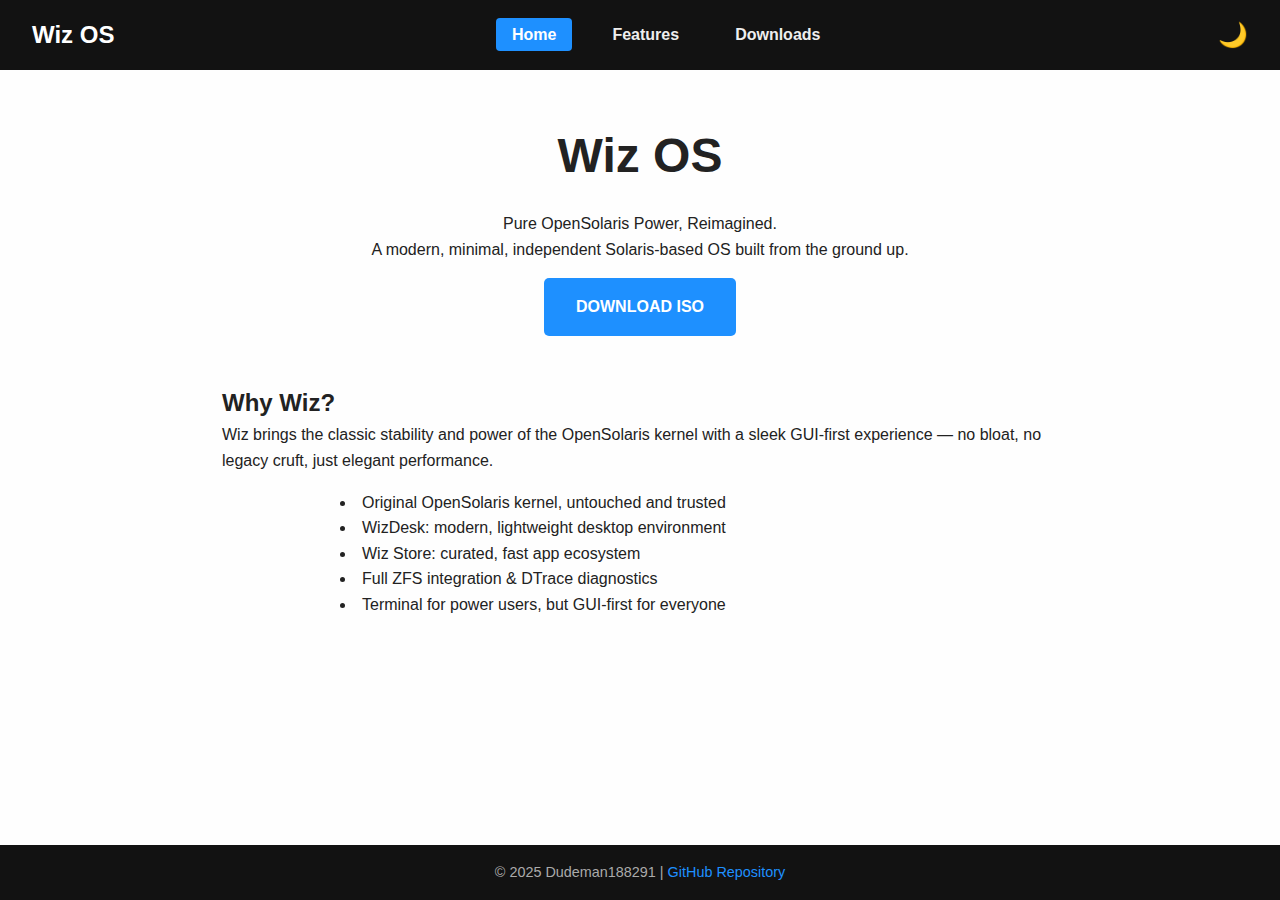
<file: index.html>
<!DOCTYPE html>
<html lang="en">
<head>
<meta charset="UTF-8" />
<meta name="viewport" content="width=device-width, initial-scale=1" />
<title>Wiz OS — Pure OpenSolaris Power Reimagined</title>
<link rel="stylesheet" href="css/style.css" />
</head>
<body>
<header>
  <nav class="navbar">
    <div class="logo">Wiz OS</div>
    <ul class="nav-links">
      <li><a href="index.html" class="active">Home</a></li>
      <li><a href="features.html">Features</a></li>
      <li><a href="downloads.html">Downloads</a></li>
    </ul>
    <button id="toggle-dark" aria-label="Toggle Dark Mode">🌙</button>
  </nav>
</header>

<main>
  <section class="hero">
    <h1>Wiz OS</h1>
    <p>Pure OpenSolaris Power, Reimagined.<br />A modern, minimal, independent Solaris-based OS built from the ground up.</p>
    <a href="downloads.html" class="btn-primary">Download ISO</a>
  </section>

  <section class="intro">
    <h2>Why Wiz?</h2>
    <p>Wiz brings the classic stability and power of the OpenSolaris kernel with a sleek GUI-first experience — no bloat, no legacy cruft, just elegant performance.</p>
    <ul>
      <li>Original OpenSolaris kernel, untouched and trusted</li>
      <li>WizDesk: modern, lightweight desktop environment</li>
      <li>Wiz Store: curated, fast app ecosystem</li>
      <li>Full ZFS integration & DTrace diagnostics</li>
      <li>Terminal for power users, but GUI-first for everyone</li>
    </ul>
  </section>
</main>

<footer>
  <p>© 2025 Dudeman188291 | <a href="https://github.com/dudeman188291/wiz" target="_blank" rel="noopener">GitHub Repository</a></p>
</footer>

<script src="js/script.js"></script>
</body>
            </html>
</file>
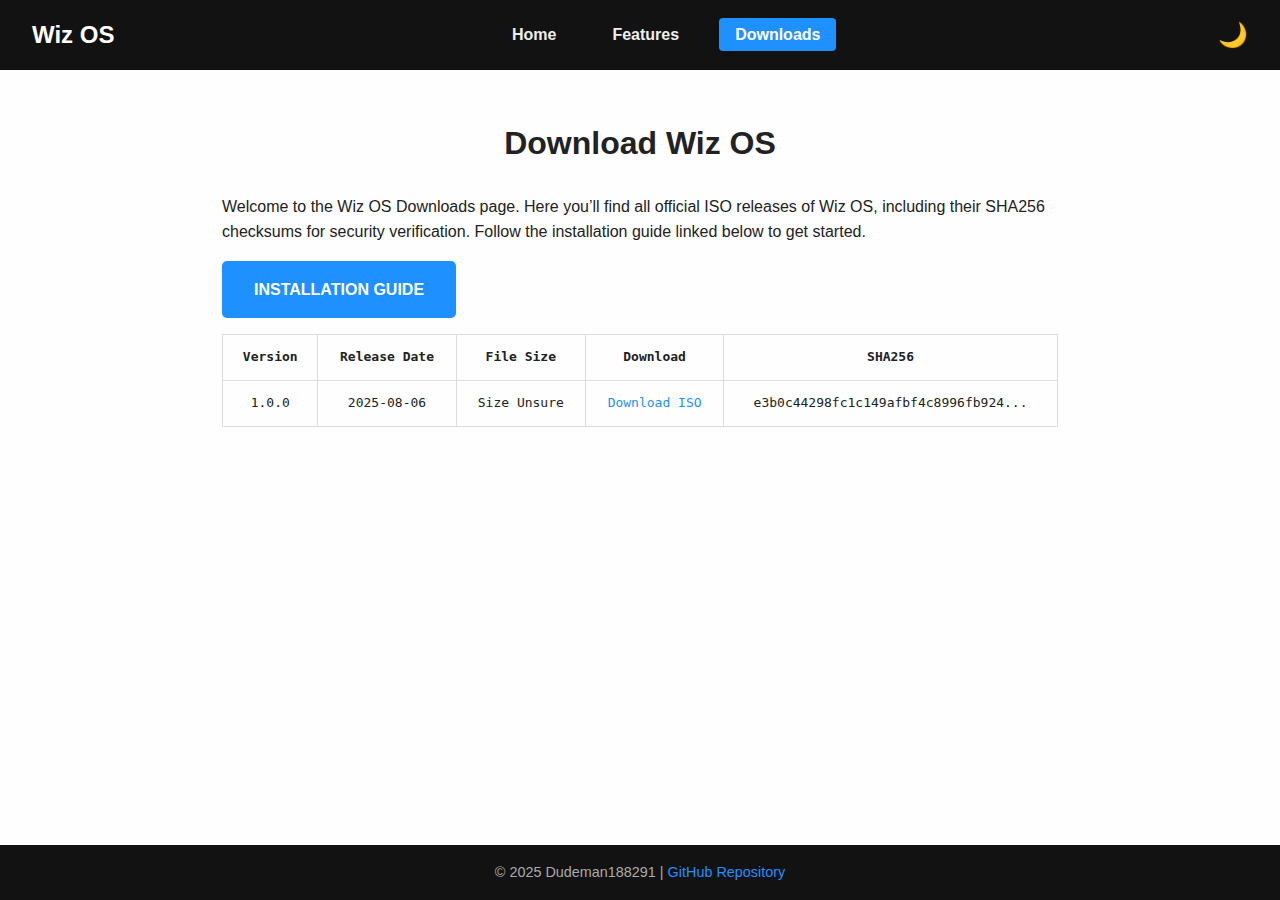
<file: downloads.html>
<!DOCTYPE html>
<html lang="en">
<head>
<meta charset="UTF-8" />
<meta name="viewport" content="width=device-width, initial-scale=1" />
<title>Wiz OS Downloads</title>
<link rel="stylesheet" href="css/style.css" />
</head>
<body>
<header>
  <nav class="navbar">
    <div class="logo">Wiz OS</div>
    <ul class="nav-links">
      <li><a href="index.html">Home</a></li>
      <li><a href="features.html">Features</a></li>
      <li><a href="downloads.html" class="active">Downloads</a></li>
    </ul>
    <button id="toggle-dark" aria-label="Toggle Dark Mode">🌙</button>
  </nav>
</header>

<main>
  <section class="downloads-section">
    <h1>Download Wiz OS</h1>
    <p>Welcome to the Wiz OS Downloads page. Here you’ll find all official ISO releases of Wiz OS, including their SHA256 checksums for security verification. Follow the installation guide linked below to get started.</p>
    <p><a href="docs/installation.html" class="btn-primary">Installation Guide</a></p>
    <table>
      <thead>
        <tr>
          <th>Version</th>
          <th>Release Date</th>
          <th>File Size</th>
          <th>Download</th>
          <th>SHA256</th>
        </tr>
      </thead>
      <tbody>
        <tr>
          <td>1.0.0</td>
          <td>2025-08-06</td>
          <td>Size Unsure</td>
          <td><a href="ISO/wiz-1.0.0_i586.iso" download>Download ISO</a></td>
          <td><code>e3b0c44298fc1c149afbf4c8996fb924...</code></td>
        </tr>
        <!-- Add more releases here -->
      </tbody>
    </table>
  </section>
</main>

<footer>
  <p>© 2025 Dudeman188291 | <a href="https://github.com/dudeman188291/wiz" target="_blank" rel="noopener">GitHub Repository</a></p>
</footer>

<script src="js/script.js"></script>
</body>
</html>
</file>
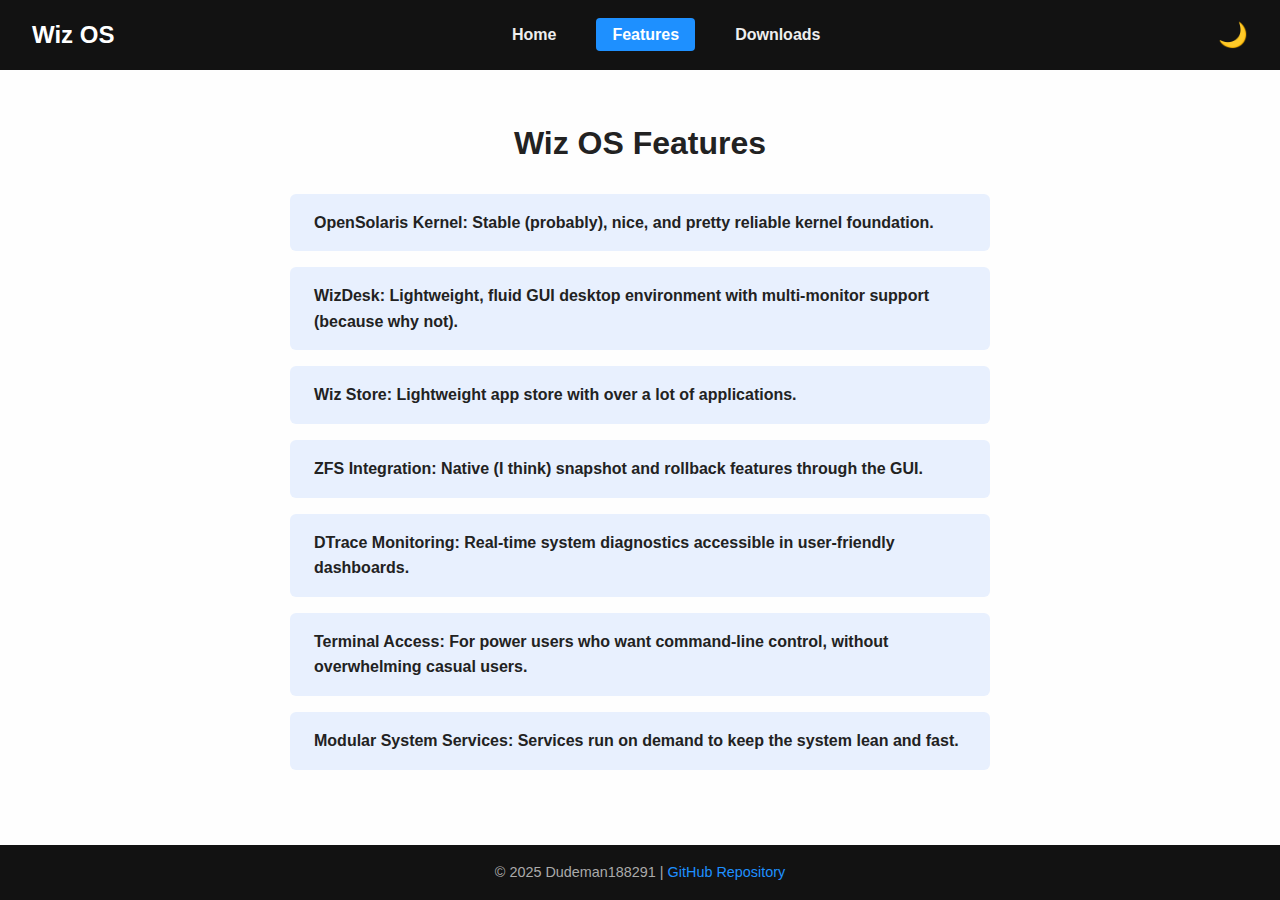
<file: features.html>
<!DOCTYPE html>
<html lang="en">
<head>
<meta charset="UTF-8" />
<meta name="viewport" content="width=device-width, initial-scale=1" />
<title>Wiz OS Features</title>
<link rel="stylesheet" href="css/style.css" />
</head>
<body>
<header>
  <nav class="navbar">
    <div class="logo">Wiz OS</div>
    <ul class="nav-links">
      <li><a href="index.html">Home</a></li>
      <li><a href="features.html" class="active">Features</a></li>
      <li><a href="downloads.html">Downloads</a></li>
    </ul>
    <button id="toggle-dark" aria-label="Toggle Dark Mode">🌙</button>
  </nav>
</header>

<main>
  <section class="features-section">
    <h1>Wiz OS Features</h1>
    <ul class="features-list">
      <li><strong>OpenSolaris Kernel</strong>: Stable (probably), nice, and pretty reliable kernel foundation.</li>
      <li><strong>WizDesk</strong>: Lightweight, fluid GUI desktop environment with multi-monitor support (because why not).</li>
      <li><strong>Wiz Store</strong>: Lightweight app store with over a lot of applications.</li>
      <li><strong>ZFS Integration</strong>: Native (I think) snapshot and rollback features through the GUI.</li>
      <li><strong>DTrace Monitoring</strong>: Real-time system diagnostics accessible in user-friendly dashboards.</li>
      <li><strong>Terminal Access</strong>: For power users who want command-line control, without overwhelming casual users.</li>
      <li><strong>Modular System Services</strong>: Services run on demand to keep the system lean and fast.</li>
    </ul>
  </section>
</main>

<footer>
  <p>© 2025 Dudeman188291 | <a href="https://github.com/dudeman188291/wiz" target="_blank" rel="noopener">GitHub Repository</a></p>
</footer>

<script src="js/script.js"></script>
</body>
            </html>
</file>
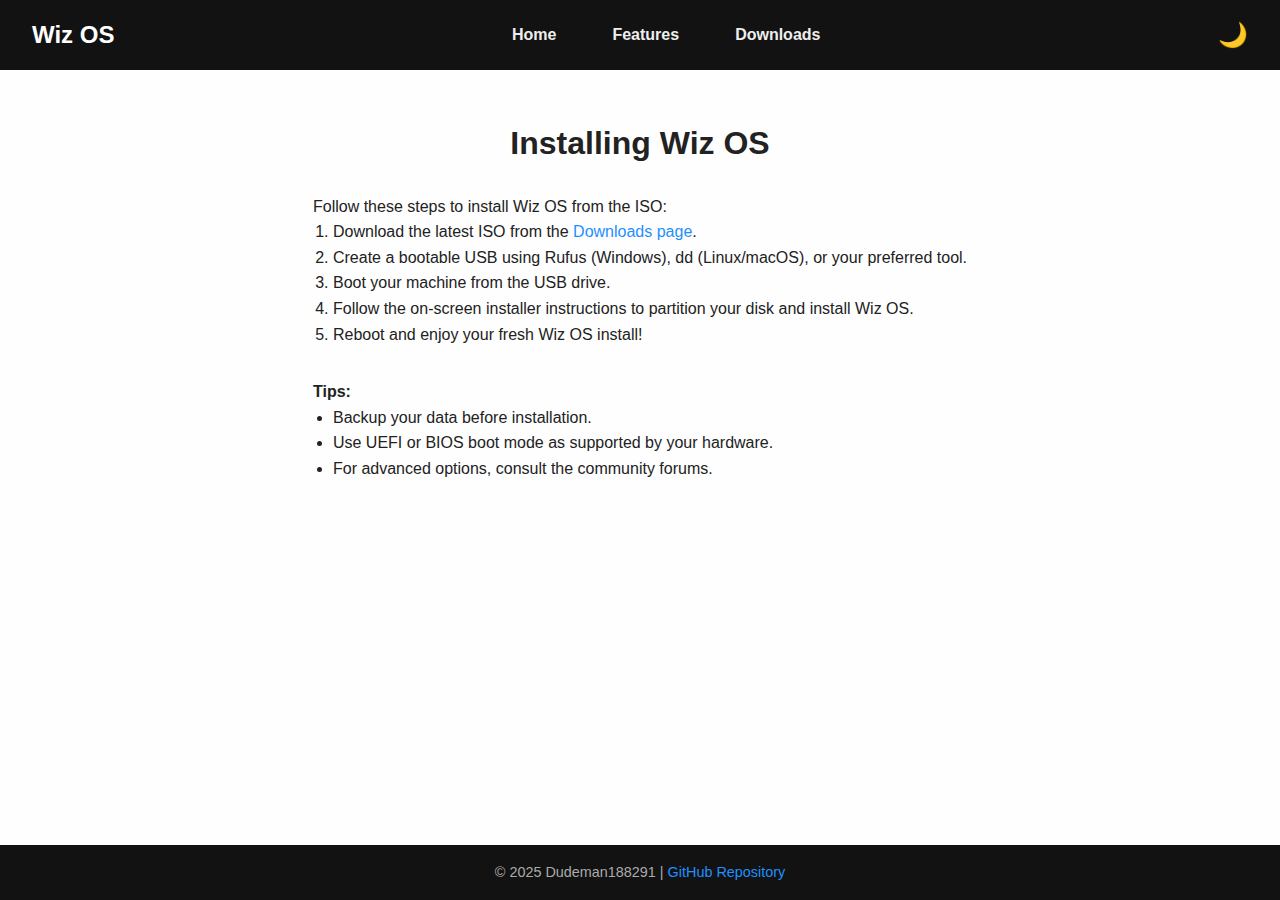
<file: docs/installation.html>
<!DOCTYPE html>
<html lang="en">
<head>
<meta charset="UTF-8" />
<meta name="viewport" content="width=device-width, initial-scale=1" />
<title>Wiz OS Installation Guide</title>
<link rel="stylesheet" href="../css/style.css" />
</head>
<body>
<header>
  <nav class="navbar">
    <div class="logo">Wiz OS</div>
    <ul class="nav-links">
      <li><a href="../index.html">Home</a></li>
      <li><a href="../features.html">Features</a></li>
      <li><a href="../downloads.html">Downloads</a></li>
    </ul>
    <button id="toggle-dark" aria-label="Toggle Dark Mode">🌙</button>
  </nav>
</header>

<main>
  <section class="installation-section">
    <h1>Installing Wiz OS</h1>
    <p>Follow these steps to install Wiz OS from the ISO:</p>
    <ol>
      <li>Download the latest ISO from the <a href="../downloads.html">Downloads page</a>.</li>
      <li>Create a bootable USB using Rufus (Windows), dd (Linux/macOS), or your preferred tool.</li>
      <li>Boot your machine from the USB drive.</li>
      <li>Follow the on-screen installer instructions to partition your disk and install Wiz OS.</li>
      <li>Reboot and enjoy your fresh Wiz OS install!</li>
    </ol>
    <p><strong>Tips:</strong>  
      <ul>
        <li>Backup your data before installation.</li>
        <li>Use UEFI or BIOS boot mode as supported by your hardware.</li>
        <li>For advanced options, consult the community forums.</li>
      </ul>
    </p>
  </section>
</main>

<footer>
  <p>© 2025 Dudeman188291 | <a href="https://github.com/dudeman188291/wiz" target="_blank" rel="noopener">GitHub Repository</a></p>
</footer>

<script src="../js/script.js"></script>
</body>
  </html>
</file>
<file: css/style.css>
/* Reset */
* {
  margin: 0;
  padding: 0;
  box-sizing: border-box;
}

body {
  font-family: "Segoe UI", Tahoma, Geneva, Verdana, sans-serif;
  background-color: #fefefe;
  color: #222;
  line-height: 1.6;
  min-height: 100vh;
  display: flex;
  flex-direction: column;
}

a {
  color: #1e90ff;
  text-decoration: none;
}

a:hover {
  text-decoration: underline;
}

header {
  background-color: #121212;
  color: #fff;
  padding: 1rem 2rem;
}

.navbar {
  display: flex;
  justify-content: space-between;
  align-items: center;
}

.logo {
  font-weight: 700;
  font-size: 1.5rem;
}

.nav-links {
  list-style: none;
  display: flex;
  gap: 1.5rem;
}

.nav-links li a {
  color: #eee;
  font-weight: 600;
  padding: 0.5rem 1rem;
  border-radius: 4px;
  transition: background-color 0.3s ease;
}

.nav-links li a:hover,
.nav-links li a.active {
  background-color: #1e90ff;
  color: white;
}

#toggle-dark {
  background: none;
  border: none;
  font-size: 1.5rem;
  cursor: pointer;
  color: #eee;
}

main {
  flex-grow: 1;
  padding: 3rem 2rem;
  max-width: 900px;
  margin: 0 auto;
}

.hero {
  text-align: center;
  margin-bottom: 3rem;
}

.hero h1 {
  font-size: 3rem;
  margin-bottom: 1rem;
}

.btn-primary {
  background-color: #1e90ff;
  color: white;
  padding: 1rem 2rem;
  border-radius: 5px;
  font-weight: 700;
  text-transform: uppercase;
  display: inline-block;
  margin-top: 1rem;
  transition: background-color 0.3s ease;
}

.btn-primary:hover {
  background-color: #0c6cd4;
}

.intro ul {
  margin-top: 1rem;
  list-style: disc inside;
  text-align: left;
  max-width: 600px;
  margin-left: auto;
  margin-right: auto;
}

.features-section h1,
.downloads-section h1,
.installation-section h1 {
  margin-bottom: 1.5rem;
  text-align: center;
}

.features-list {
  list-style: none;
  max-width: 700px;
  margin: 0 auto;
  padding: 0;
}

.features-list li {
  margin-bottom: 1rem;
  background-color: #e8f0fe;
  padding: 1rem 1.5rem;
  border-radius: 6px;
  font-weight: 600;
}

.downloads-section table {
  width: 100%;
  border-collapse: collapse;
  margin-top: 1rem;
}

.downloads-section th,
.downloads-section td {
  padding: 0.75rem 1rem;
  border: 1px solid #ddd;
  text-align: center;
  font-family: monospace;
}

.installation-section ol {
  max-width: 700px;
  margin: 0 auto 2rem auto;
  padding-left: 1.25rem;
}

.installation-section ul {
  max-width: 700px;
  margin: 0 auto 2rem auto;
  padding-left: 1.25rem;
}

footer {
  background-color: #121212;
  color: #aaa;
  text-align: center;
  padding: 1rem 2rem;
  font-size: 0.9rem;
}

footer a {
  color: #1e90ff;
  text-decoration: none;
}

footer a:hover {
  text-decoration: underline;
}

/* Dark mode */
body.dark-mode {
  background-color: #121212;
  color: #ddd;
}

body.dark-mode header {
  background-color: #1f1f1f;
}

body.dark-mode .nav-links li a {
  color: #ddd;
}

body.dark-mode .nav-links li a:hover,
body.dark-mode .nav-links li a.active {
  background-color: #0a74da;
  color: white;
}

body.dark-mode .btn-primary {
  background-color: #0a74da;
}

body.dark-mode .btn-primary:hover {
  background-color: #084d9a;
}

body.dark-mode .features-list li {
  background-color: #2c3e50;
}

body.dark-mode footer {
  color: #666;
  }
</file>
